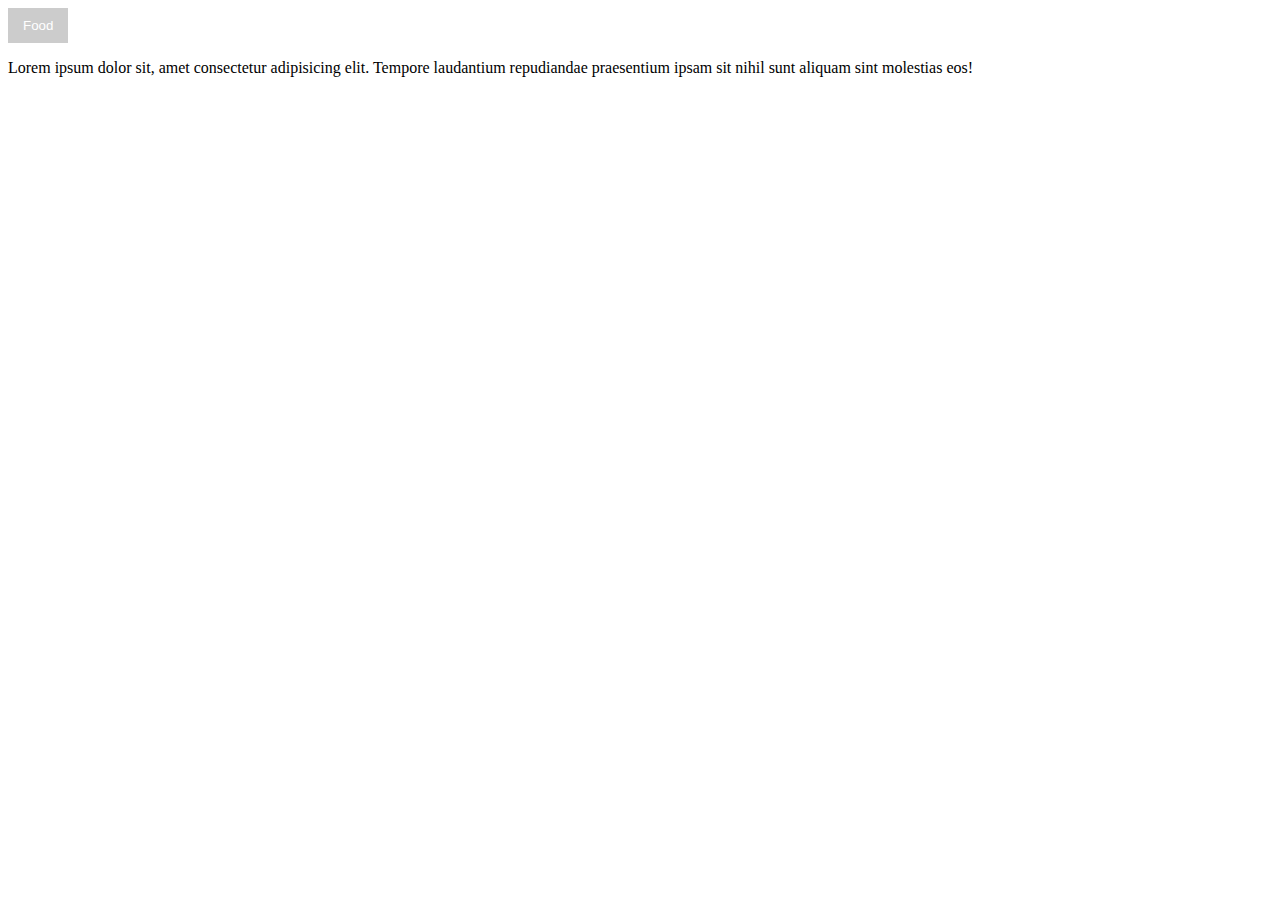
<file: dropdownlist2/dropdownlist2.html>
<!DOCTYPE html>
<html lang="en">
  <head>
    <meta charset="UTF-8" />
    <meta name="viewport" content="width=device-width, initial-scale=1.0" />
    <link rel="stylesheet" href="style.css" />

    <title>Dropdownlist2</title>
  </head>
  <body>
    <div class="dropdown">
      <button>Food</button>
      <div class="content">
        <a href="">Apple</a>
        <a href="">Mangga</a>
        <a href="">Kucing</a>
      </div>
    </div>

    <p>Lorem ipsum dolor sit, amet consectetur adipisicing elit. Tempore laudantium repudiandae praesentium ipsam sit nihil sunt aliquam sint molestias eos!</p>
  </body>
</html>
</file>
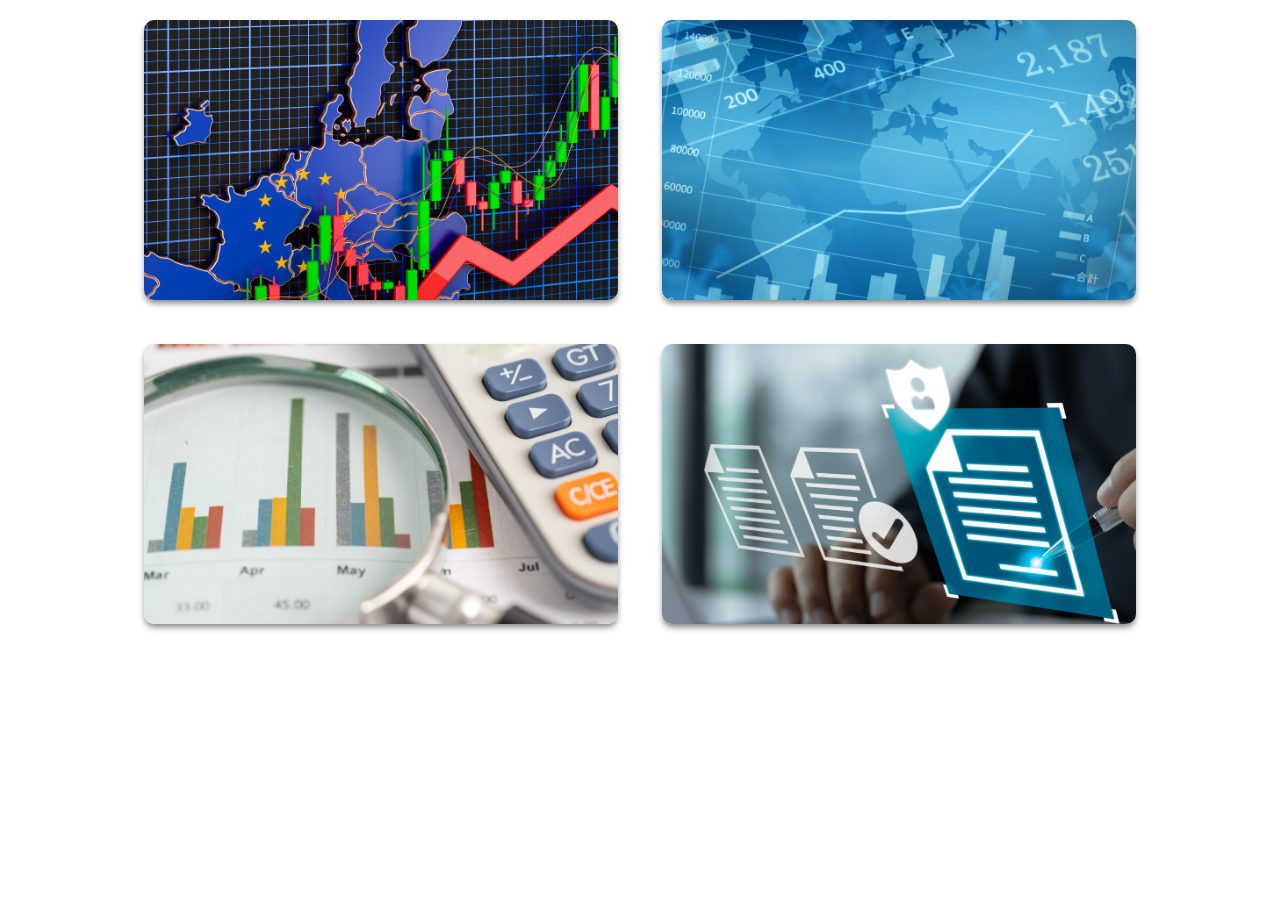
<file: imgzoomonhover/imgzoom.html>
<!DOCTYPE html>
<html lang="en">
  <head>
    <meta charset="UTF-8" />
    <meta name="viewport" content="width=device-width, initial-scale=1.0" />

    <link rel="stylesheet" href="style.css" />
    <title>imgzoom</title>
  </head>
  <body>
    <div class="wrapper">
      <div class="parent">
        <div class="child bg-one"></div>
      </div>
      <div class="parent">
        <div class="child bg-two"></div>
      </div>
      <div class="parent">
        <div class="child bg-three"></div>
      </div>
      <div class="parent">
        <div class="child bg-four"></div>
      </div>
    </div>
  </body>
</html>
</file>
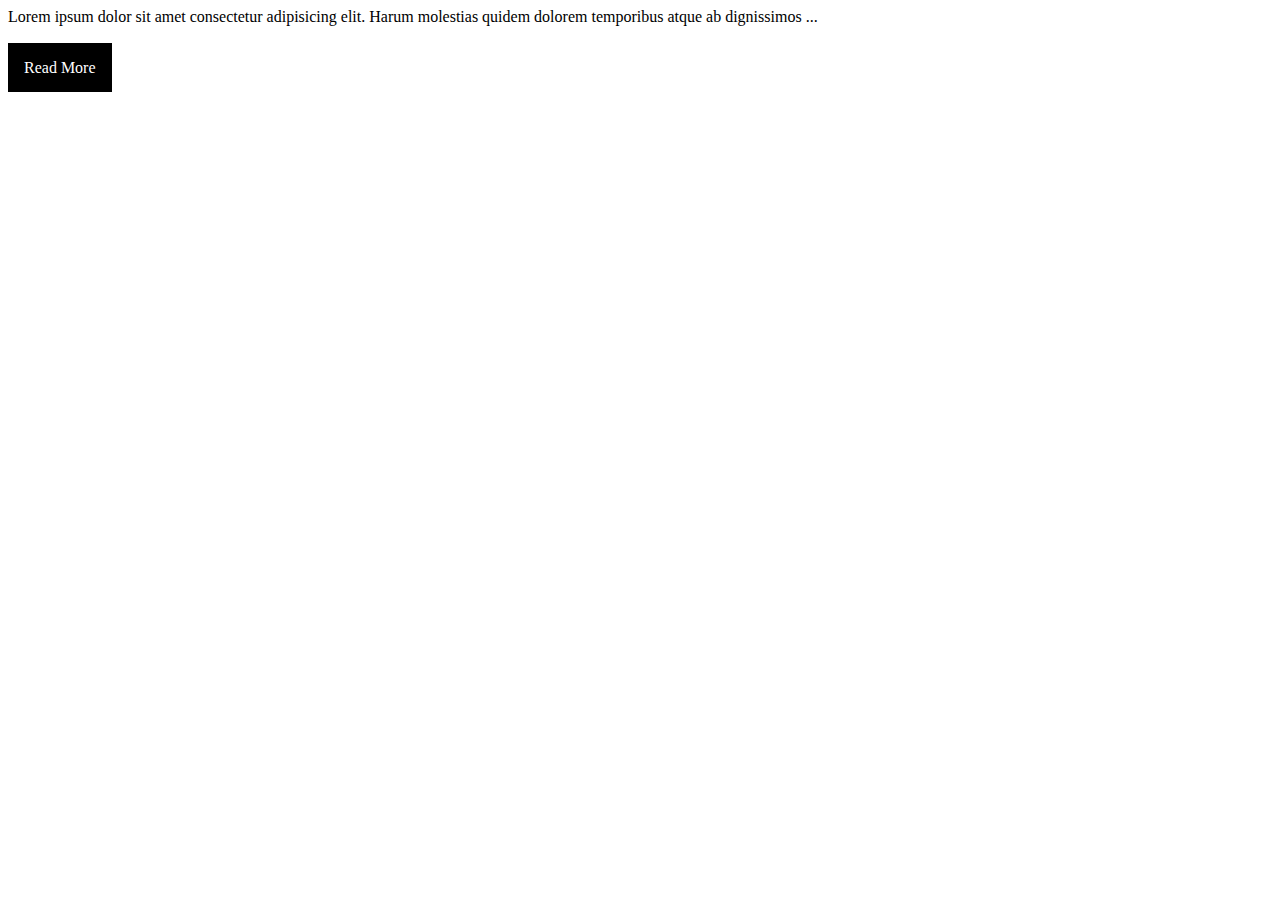
<file: readmore/readmore.html>
<!DOCTYPE html>
<html lang="en">
  <head>
    <meta charset="UTF-8" />
    <meta name="viewport" content="width=device-width, initial-scale=1.0" />
    <link rel="stylesheet" href="style.css" />

    <title>Readmore</title>
  </head>
  <body>
    <div class="container">
      <p class="original">Lorem ipsum dolor sit amet consectetur adipisicing elit. Harum molestias quidem dolorem temporibus atque ab dignissimos</p>
      <span class="dots">...</span>
      <p class="extra">
        asperiores at, aut natus nam tempora totam ea eum doloremque illo ex iste unde, vitae recusandae obcaecati incidunt excepturi nesciunt! Optio aperiam tenetur accusantium? Laudantium fugit eveniet modi facilis est, optio vel id ipsa!
      </p>
      <input type="checkbox" id="btn" />
      <label for="btn"></label>
    </div>
  </body>
</html>
</file>
<file: dropdownlist2/style.css>
.dropdown {
  display: inline-block;
}

.dropdown button {
  background-color: hsl(0, 0%, 80%);
  color: white;
  padding: 10px 15px;
  border: none;
  cursor: pointer;
}

.dropdown a {
  color: black;
  padding: 10px 15px;
  text-decoration: none;
  display: block;
}

.dropdown .content {
  background-color: hsl(0, 0%, 95%);
  position: absolute;
  min-width: 100px;
  box-shadow: 2px 2px 5px rgba(0, 0, 0, 0.2);
  display: none;
}

.dropdown:hover .content {
  display: block;
}

.dropdown:hover button {
  background-color: hsl(0, 0%, 70%);
}

.dropdown a:hover {
  background-color: hsl(0, 0%, 90%);
}
</file>
<file: imgzoomonhover/style.css>
* {
  margin: 0;
  padding: 0;
  box-sizing: border-box;
}

.wrapper {
  text-align: center;
  margin-left: auto;
  margin-right: auto;
}

.parent {
  width: 37%;
  margin: 20px;
  height: 280px;
  overflow: hidden;
  position: relative;
  display: inline-block;
  cursor: pointer;
  box-shadow: 0 4px 6px -1px rgba(0, 0, 0, 0.5);
  border-radius: 10px;
}

.child {
  height: 100%;
  width: 100%;
  background-size: cover;
  background-position: center;
  transition: all 1.1s;
}

.bg-one {
  background-image: url("1.png");
}
.bg-two {
  background-image: url("2.png");
}
.bg-three {
  background-image: url("3.png");
}
.bg-four {
  background-image: url("4.png");
}

.parent:hover .child {
  transform: scale(1.2);
}
</file>
<file: readmore/style.css>
.extra {
  display: none;
}

p {
  display: inline;
}

input[type="checkbox"] {
  display: block;
  height: 2em;
  appearance: none;
}

label {
  position: relative;
  padding: 1em;
  background-color: #000000;
  color: white;
  cursor: pointer;
}

label:before {
  content: "Read More";
}

input[type="checkbox"]:checked ~ label:before {
  content: "Read Less";
}

.dots:has(~ input[type="checkbox"]:checked) {
  display: none;
}

.extra:has(~ input[type="checkbox"]:checked) {
  display: inline;
}
</file>
